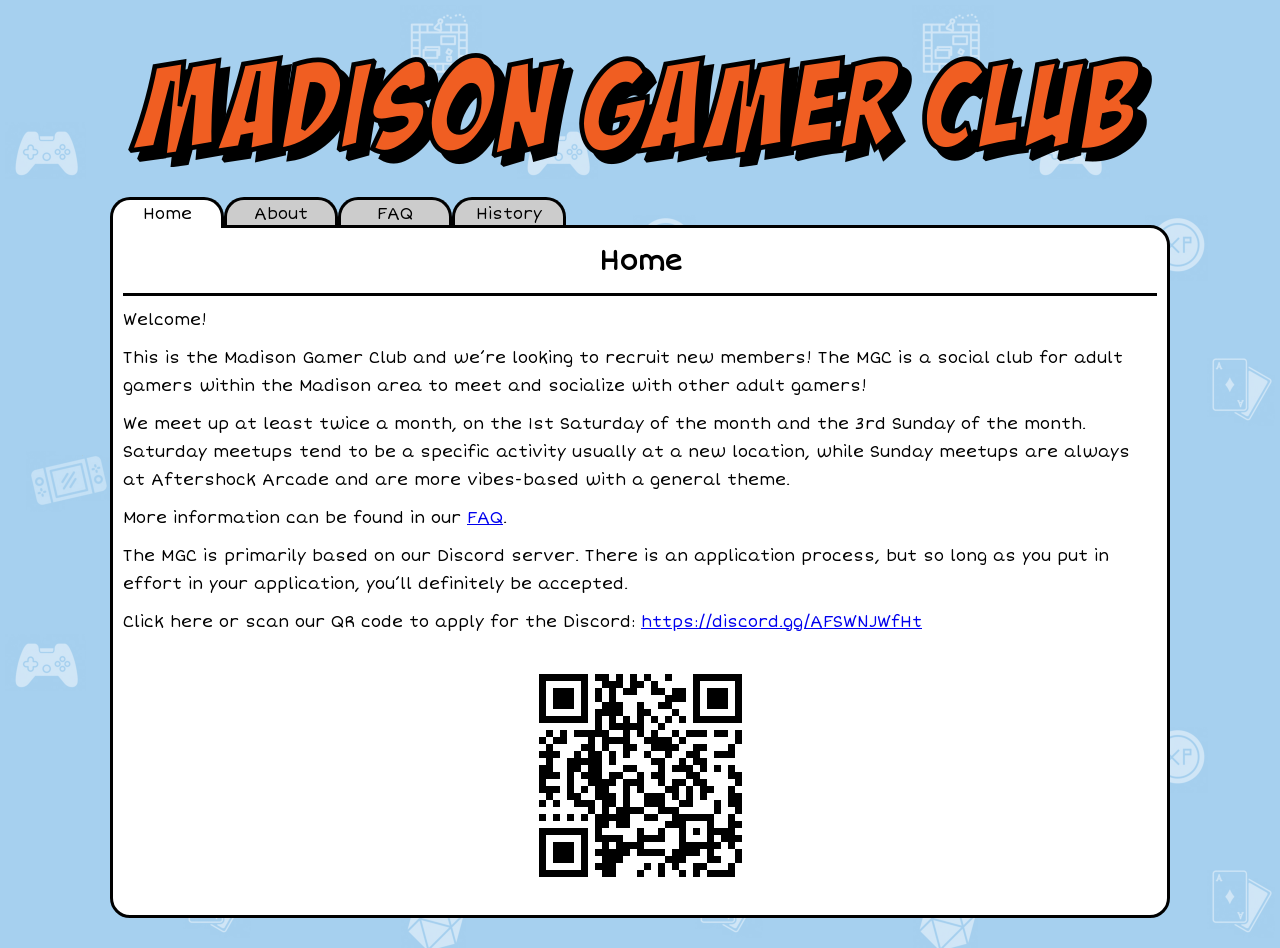
<file: index.html>
<!DOCTYPE html>
<html lang="en-US">
<head>
  <meta charset="utf-8">

  <title>Madison Gamer Club</title>
  <meta name="description" content="Home page for the Madison Gamer Club">
  <meta name="author" content="Madison Gamer Club Webmaster">

  <meta name="robots" content="index, follow">
  <meta name="viewport" content="width=device-width, initial-scale=1">
  <link rel="stylesheet" href="normalize.css">
  <link rel="stylesheet" href="style.css">
  <link rel="icon" type="image/png" sizes="32x32" href="favicon-32x32.png">
  <link rel="icon" type="image/png" sizes="16x16" href="favicon-16x16.png">

  <body>
    <div class="main_container">
      <header>
        <img src="media/header.png" alt="Madison Gamer Club title text" title="Madison Gamer Club title text" />
      </header>

      <nav>
        <ul>
          <li class="selected"><a href="index.html">Home</a></li>
          <li><a href="about.html">About</a></li>
          <li><a href="faq.html">FAQ</a></li>
          <li><a href="history.html">History</a></li>
        </ul>
      </nav>

      <main>
        <h1>Home</h1>

        <p>Welcome!</p>

        <p>This is the Madison Gamer Club and we’re looking to recruit new members! The MGC is a social club for adult gamers within the Madison area to meet and socialize with other adult gamers!</p>

        <p>We meet up at least twice a month, on the 1st Saturday of the month and the 3rd Sunday of the month. Saturday meetups tend to be a specific activity usually at a new location, while Sunday meetups are always at Aftershock Arcade and are more vibes-based with a general theme.</p>

        <p>More information can be found in our <a href="faq.html">FAQ</a>.</p>

        <p>The MGC is primarily based on our Discord server. There is an application process, but so long as you put in effort in your application, you’ll definitely be accepted.</p>

        <p>Click here or scan our QR code to apply for the Discord: <a href="https://discord.gg/AFSWNJWfHt">https://discord.gg/AFSWNJWfHt</a></p>

        <br>
        <img src="media/discord_qr.png" alt="Madison Gamer Club discord server QR code" title="Madison Gamer Club discord server QR code" style="display: block; margin-left: auto; margin-right: auto; width: 203px" />
        <br>
      </main>
    </div>
  </body>

</head>

<!-- vim: ts=2 sts=2 sw=2 et
-->
</file>
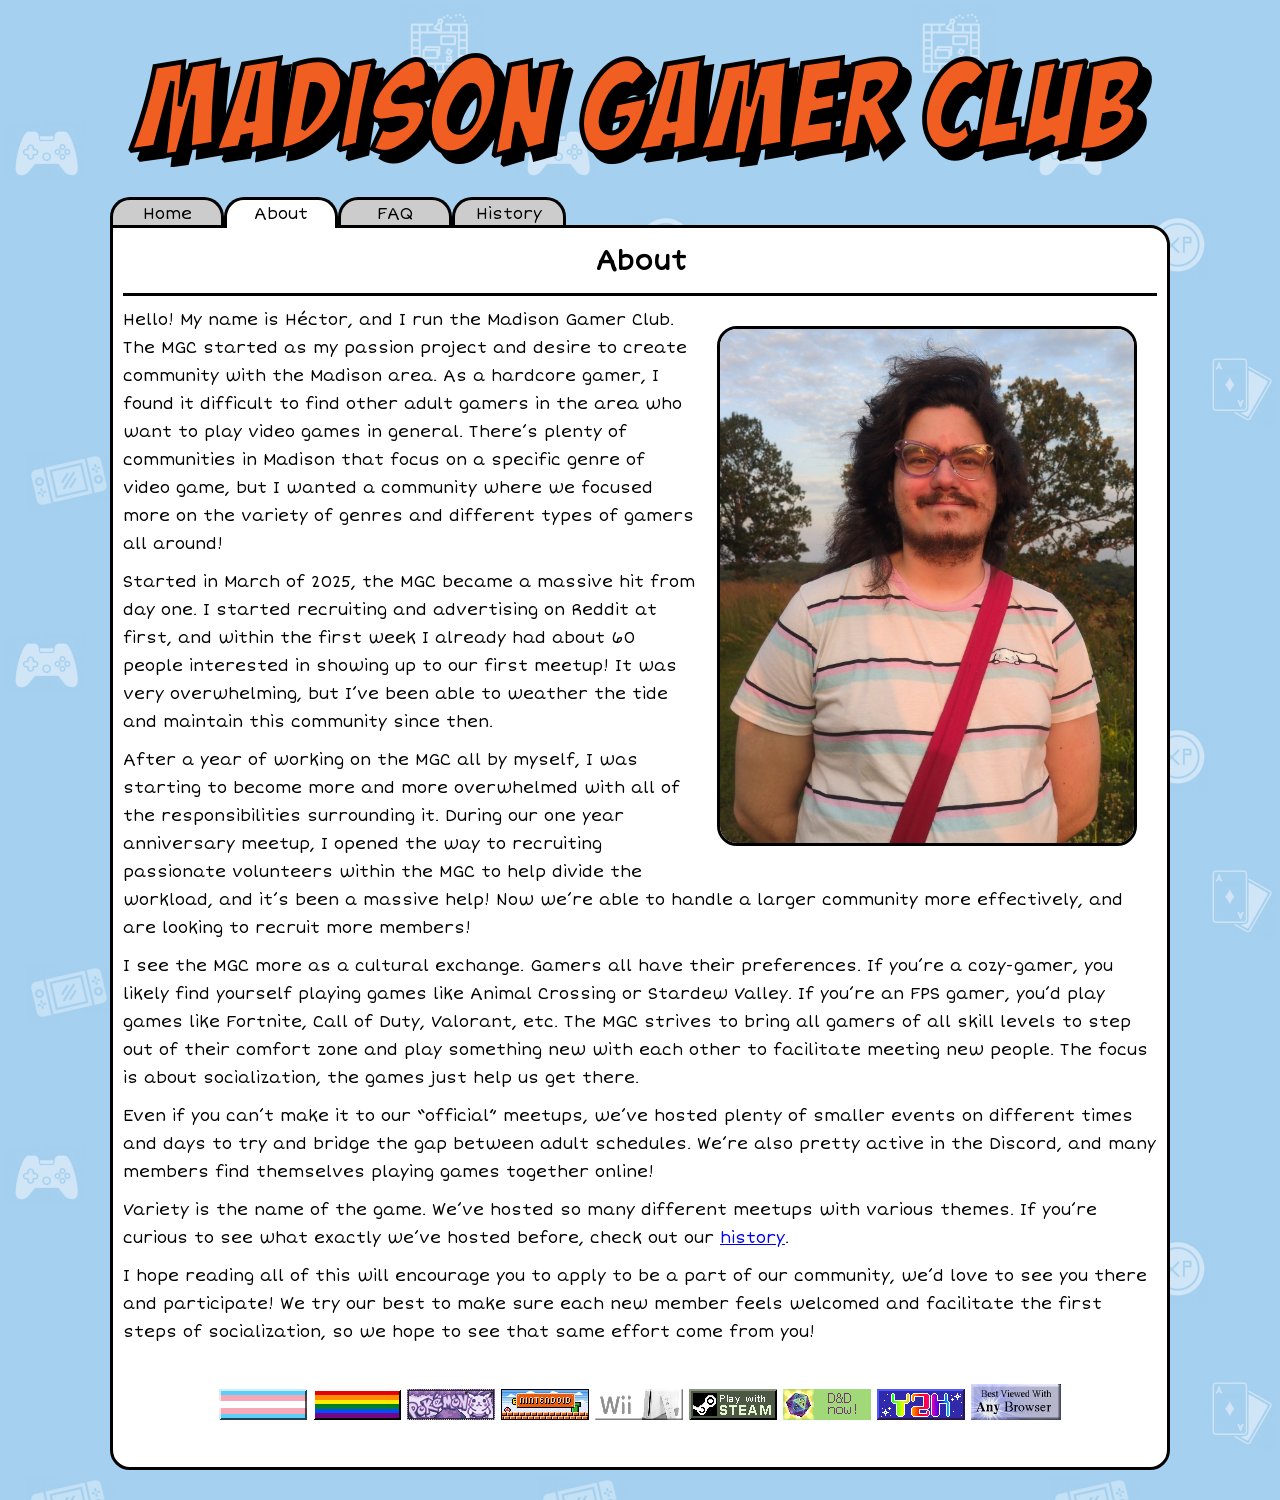
<file: about.html>
<!DOCTYPE html>
<html lang="en-US">
<head>
  <meta charset="utf-8">

  <title>Madison Gamer Club - About</title>
  <meta name="description" content="About page for the Madison Gamer Club">
  <meta name="author" content="Madison Gamer Club Webmaster">

  <meta name="robots" content="index, follow">
  <meta name="viewport" content="width=device-width, initial-scale=1">
  <link rel="stylesheet" href="normalize.css">
  <link rel="stylesheet" href="style.css">
  <link rel="icon" type="image/png" sizes="32x32" href="favicon-32x32.png">
  <link rel="icon" type="image/png" sizes="16x16" href="favicon-16x16.png">

  <body>
    <div class="main_container">
      <header>
        <img src="media/header.png" alt="Madison Gamer Club title text" title="Madison Gamer Club title text" />
      </header>

      <nav>
        <ul>
          <li><a href="index.html">Home</a></li>
          <li class="selected"><a href="about.html">About</a></li>
          <li><a href="faq.html">FAQ</a></li>
          <li><a href="history.html">History</a></li>
        </ul>
      </nav>

      <main>
        <h1>About</h1>

        <p><img src="media/hector.jpg" alt="<Photograph of Héctor>" title="Photograph of Héctor" class="float"/></p>

        <p>Hello! My name is Héctor, and I run the Madison Gamer Club. The MGC started as my passion project and desire to create community with the Madison area. As a hardcore gamer, I found it difficult to find other adult gamers in the area who want to play video games in general. There’s plenty of communities in Madison that focus on a specific genre of video game, but I wanted a community where we focused more on the variety of genres and different types of gamers all around!</p>

        <p>Started in March of 2025, the MGC became a massive hit from day one. I started recruiting and advertising on Reddit at first, and within the first week I already had about 60 people interested in showing up to our first meetup! It was very overwhelming, but I’ve been able to weather the tide and maintain this community since then.</p>

        <p>After a year of working on the MGC all by myself, I was starting to become more and more overwhelmed with all of the responsibilities surrounding it. During our one year anniversary meetup, I opened the way to recruiting passionate volunteers within the MGC to help divide the workload, and it’s been a massive help! Now we’re able to handle a larger community more effectively, and are looking to recruit more members!</p>

        <p>I see the MGC more as a cultural exchange. Gamers all have their preferences. If you’re a cozy-gamer, you likely find yourself playing games like Animal Crossing or Stardew Valley. If you’re an FPS gamer, you’d play games like Fortnite, Call of Duty, Valorant, etc. The MGC strives to bring all gamers of all skill levels to step out of their comfort zone and play something new with each other to facilitate meeting new people. The focus is about socialization, the games just help us get there.</p>

        <p>Even if you can’t make it to our “official” meetups, we’ve hosted plenty of smaller events on different times and days to try and bridge the gap between adult schedules. We’re also pretty active in the Discord, and many members find themselves playing games together online!</p>

        <p>Variety is the name of the game. We’ve hosted so many different meetups with various themes. If you’re curious to see what exactly we’ve hosted before, check out our <a href="history.html">history</a>.

        <p>I hope reading all of this will encourage you to apply to be a part of our community, we’d love to see you there and participate! We try our best to make sure each new member feels welcomed and facilitate the first steps of socialization, so we hope to see that same effort come from you!</p>

        <br>

        <div style="text-align: center">
          <img src="media/button_trans.png" alt="88x31 trans flag button" title="88x31 trans flag button" style="display: inline-block" />
          <img src="media/button_rainbow.gif" alt="88x31 pride flag button" title="88x31 pride flag button" style="display: inline-block" />
          <img src="media/button_pokemon.gif" alt="88x31 animated Pokémon button" title="88x31 animated Pokémon button" style="display: inline-block" />
          <img src="media/button_nintendo.gif" alt="88x31 animated Nintendo button" title="88x31 animated Nintendo button" style="display: inline-block" />
          <img src="media/button_wii.gif" alt="88x31 wii button" title="88x31 wii button" style="display: inline-block" />
          <img src="media/button_steam.gif" alt="88x31 Valve Steam button" title="88x31 Valve Steam button" style="display: inline-block" />
          <img src="media/button_dnd.png" alt="88x31 Dungeons & Dragons button" title="88x31 Dungeons & Dragons button" style="display: inline-block" />
          <img src="media/button_y2k.gif" alt="88x31 Y2K button" title="88x31 Y2K button" style="display: inline-block" />
          <img src="media/button_best_used_width.gif" alt="88x31 best used with any browser buttony" title="88x31 best used with any browser buttony" style="display: inline-block" />
        </div>

        <br>
      </main>
    </div>
  </body>

</head>

<!-- vim: ts=2 sts=2 sw=2 et
-->
</file>
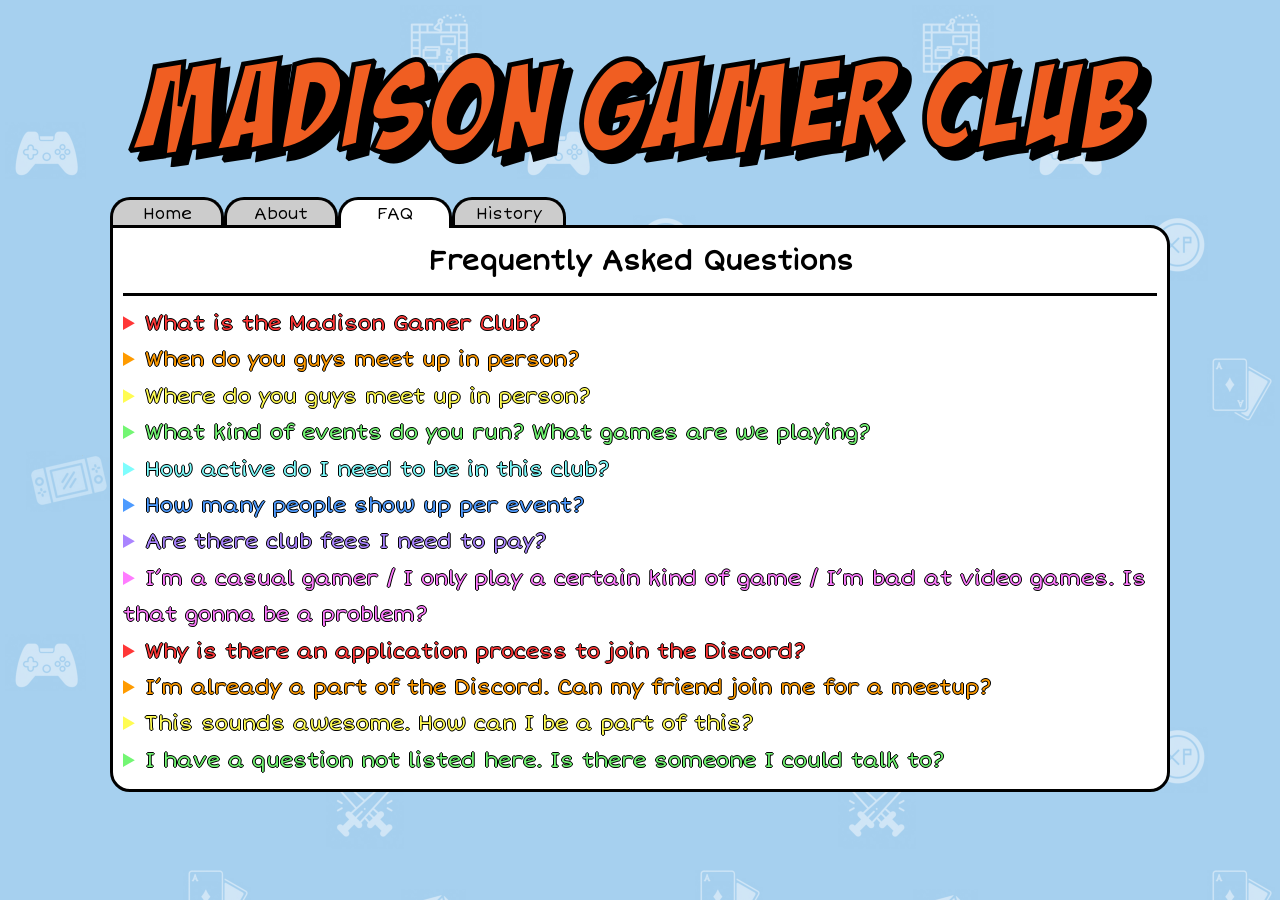
<file: faq.html>
<!DOCTYPE html>
<html lang="en-US">
<head>
  <meta charset="utf-8">

  <title>Madison Gamer Club - FAQ</title>
  <meta name="description" content="FAQ page for the Madison Gamer Club">
  <meta name="author" content="Madison Gamer Club Webmaster">

  <meta name="robots" content="index, follow">
  <meta name="viewport" content="width=device-width, initial-scale=1">
  <link rel="stylesheet" href="normalize.css">
  <link rel="stylesheet" href="style.css">
  <link rel="icon" type="image/png" sizes="32x32" href="favicon-32x32.png">
  <link rel="icon" type="image/png" sizes="16x16" href="favicon-16x16.png">

  <body>
    <div class="main_container">
      <header>
        <img src="media/header.png" alt="Madison Gamer Club title text" title="Madison Gamer Club title text" />
      </header>

      <nav>
        <ul>
          <li><a href="index.html">Home</a></li>
          <li><a href="about.html">About</a></li>
          <li class="selected"><a href="faq.html">FAQ</a></li>
          <li><a href="history.html">History</a></li>
        </ul>
      </nav>

      <main>
        <h1>Frequently Asked Questions</h1>

        <p>

        <details>
          <summary>What is the Madison Gamer Club?</summary>
          <p>We’re a local community in the Madison area composed of adult gamers who are looking to meet, socialize and form connections with adult gamers, using video games as a shared medium to make that process easier.</p>
        </details>

        <details>
          <summary>When do you guys meet up in person?</summary>
          <p>We host official meetups on the 1st Saturday and 3rd Sunday of each month. Members within the community also take it upon themselves to host other meetups. We’ve done Trivia Nights on Tuesdays, Movie Nights sometime during the weekend, and plenty of online game sessions, either organized ahead of time or asked on the same day within our Discord. And even beyond that we’ve had one-off meetups, like going to the Night Market together, an informal Burger Night, or even playing Tennis.</p>
        </details>

        <details>
          <summary>Where do you guys meet up in person?</summary>
          <p>1st Saturday of the month tends to be a different location every time; we try to use Saturdays for new and fresh ideas.</p>
          <p>3rd Sunday of the month has always been hosted at Aftershock Arcade. We rent a private room for 6 hours.</p>

          <p>We try not to place specific meetup details like time and location in our advertisements for the club because we don’t want to be flooded by a bunch of people that nobody knows. Within the Discord you can RSVP for meetups, which help us visualize how many people will be attending, and if someone new shows up, we’ve at least “met” them before because they’ve joined the Discord. We want to make sure we’re taking care of our members and are creating a safe and welcoming environment for everyone!</p>
        </details>

        <details>
          <summary>What kind of events do you run? What games are we playing?</summary>
          <p>It varies every month! There’s a calendar in the Discord for future dates and their planned themes. We usually have a good variety of options for everyone to partake in, from video games, board games and card games! You can see what kind of events we’ve hosted before on our <a href="history.html">history</a> page.</p>
        </details>

        <details>
          <summary>How active do I need to be in this club?</summary>
          <p>Active enough! We are all adults who lead busy lives, so that will always be taken into consideration. If you’ve attended an in-person meetup at least once or are active in chatting within the Discord, you’ve nothing to worry about. Every 3 to 6 months we prune out inactive members by giving them a specific role in the Discord and messaging them all, so in the worst case scenario you will be notified if we think you’ve been inactive.</p>
        </details>

        <details>
          <summary>How many people show up per event?</summary>
          <p>We average around 20 members. Lowest we’ve ever had was 12 members, while the highest we’ve had was 28 members.</p>
        </details>

        <details>
          <summary>Are there club fees I need to pay?</summary>
          <p>Not at all! We try our best to make every meetup free to join. If a specific meetup requires a fee, it will be clearly stated in the event details. The most we’ve ever asked for anyone to pay is $10 a person, but the overwhelming majority of meetups are free. There is a suggested donation & suggestions box available during our meetups, usually asking for around $5.00, but it is always optional.</p>
        </details>

        <details>
          <summary>I’m a casual gamer / I only play a certain kind of game / I’m bad at video games. Is that gonna be a problem?</summary>
          <p>Never! So long as you come with the willingness to try something new and to socialize with other people, you’ve nothing to worry about. If you identify yourself as a gamer, you are welcome to join!</p>
        </details>

        <details>
          <summary>Why is there an application process to join the Discord?</summary>
          <p>It’s mostly a vibe check. We take this community seriously, so we only want people that want to seriously be a part of it. We want to make genuine connections, and so that requires genuine effort. If you’re concerned about your application being denied: the more details you give us, the better your chances. Thank you for understanding!</p>
        </details>

        <details>
          <summary>I’m already a part of the Discord. Can my friend join me for a meetup?</summary>
          <p>Absolutely! We’d appreciate it if you could RSVP for the meetup & leave a message saying that you’ll be bringing more people with you, so we can be better prepared!</p>
        </details>

        <details>
          <summary>This sounds awesome. How can I be a part of this?</summary>
          <p>Join the Discord by clicking <a href="https://discord.gg/AFSWNJWfHt">https://discord.gg/AFSWNJWfHt</a> or scanning the QR code on our homepage to apply for the Discord server! We usually approve applications within the same day.</p>
        </details>

        <details>
          <summary>I have a question not listed here. Is there someone I could talk to?</summary>
          <p>Send us an email at madisongamerclub at gmail dot com or just message @Shogunu on Discord!</p>
        </details>
      </main>
    </div>
  </body>

</head>

<!-- vim: ts=2 sts=2 sw=2 et
-->
</file>
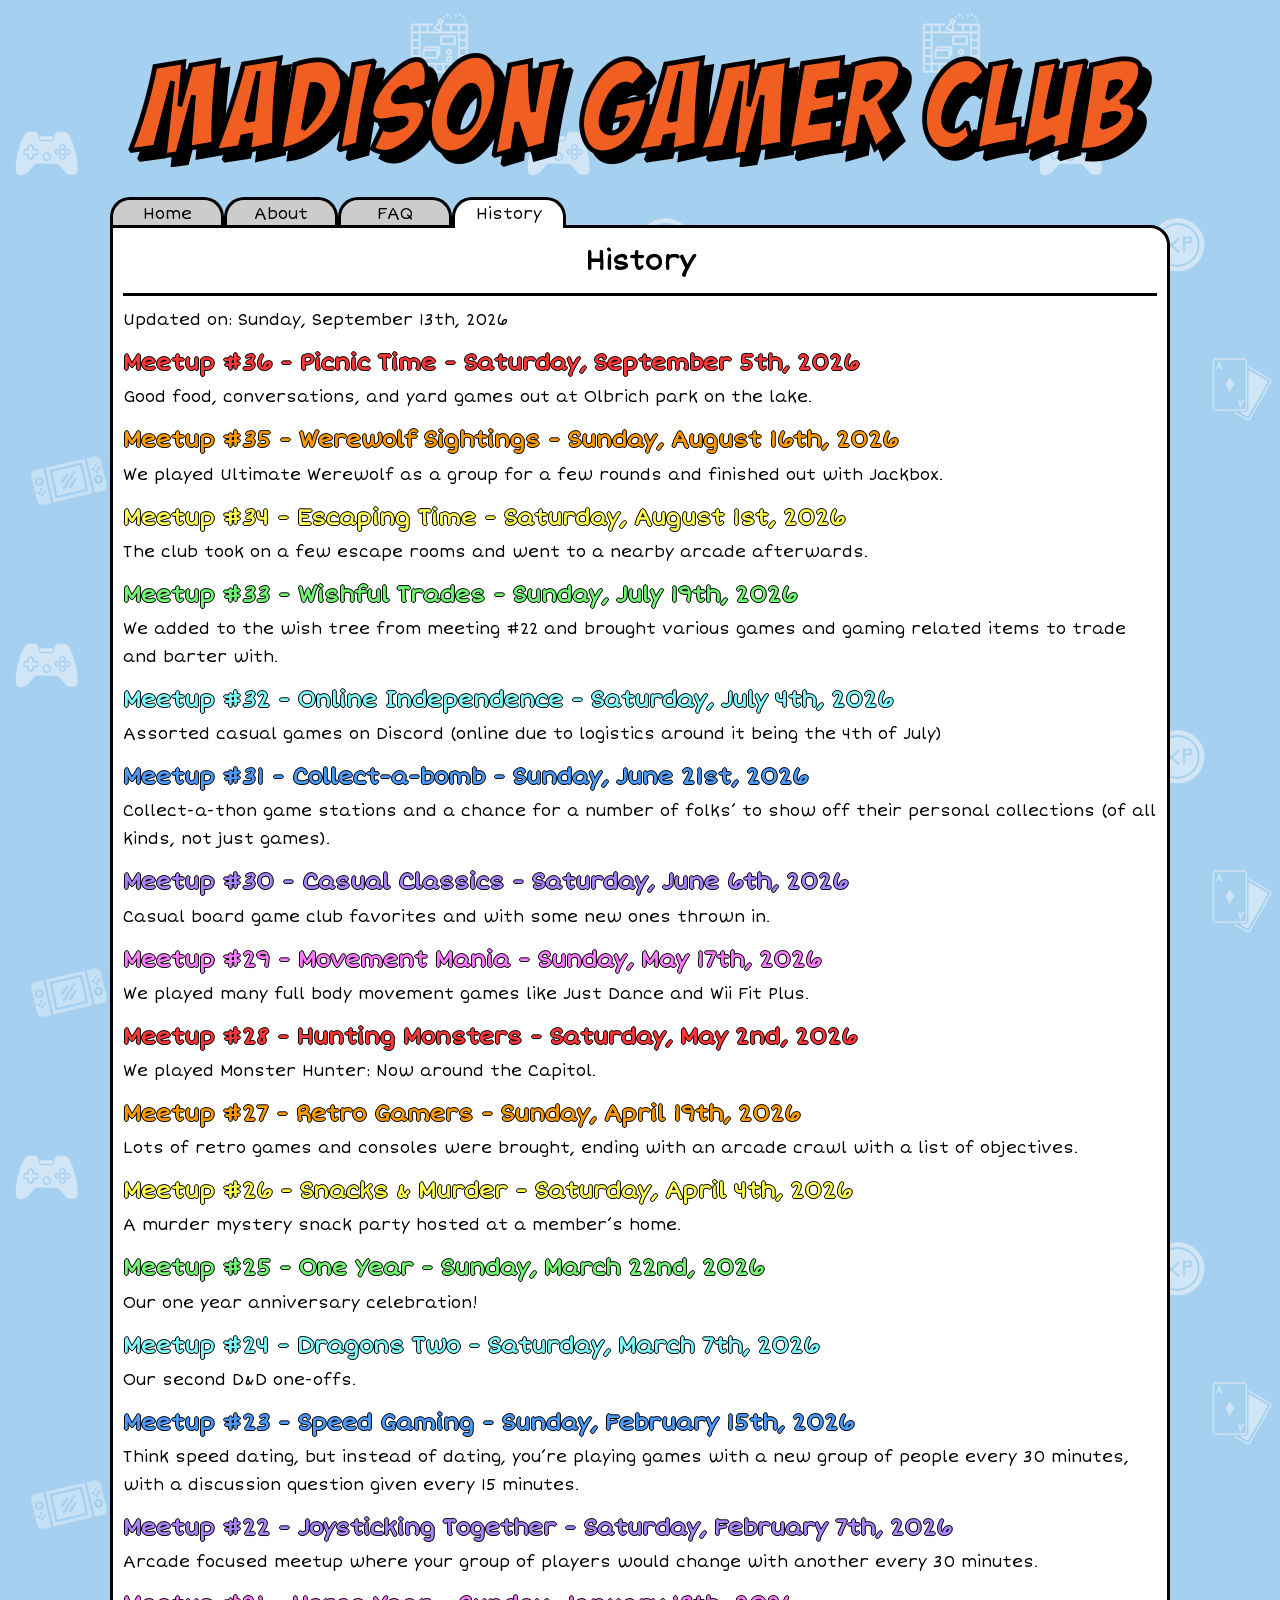
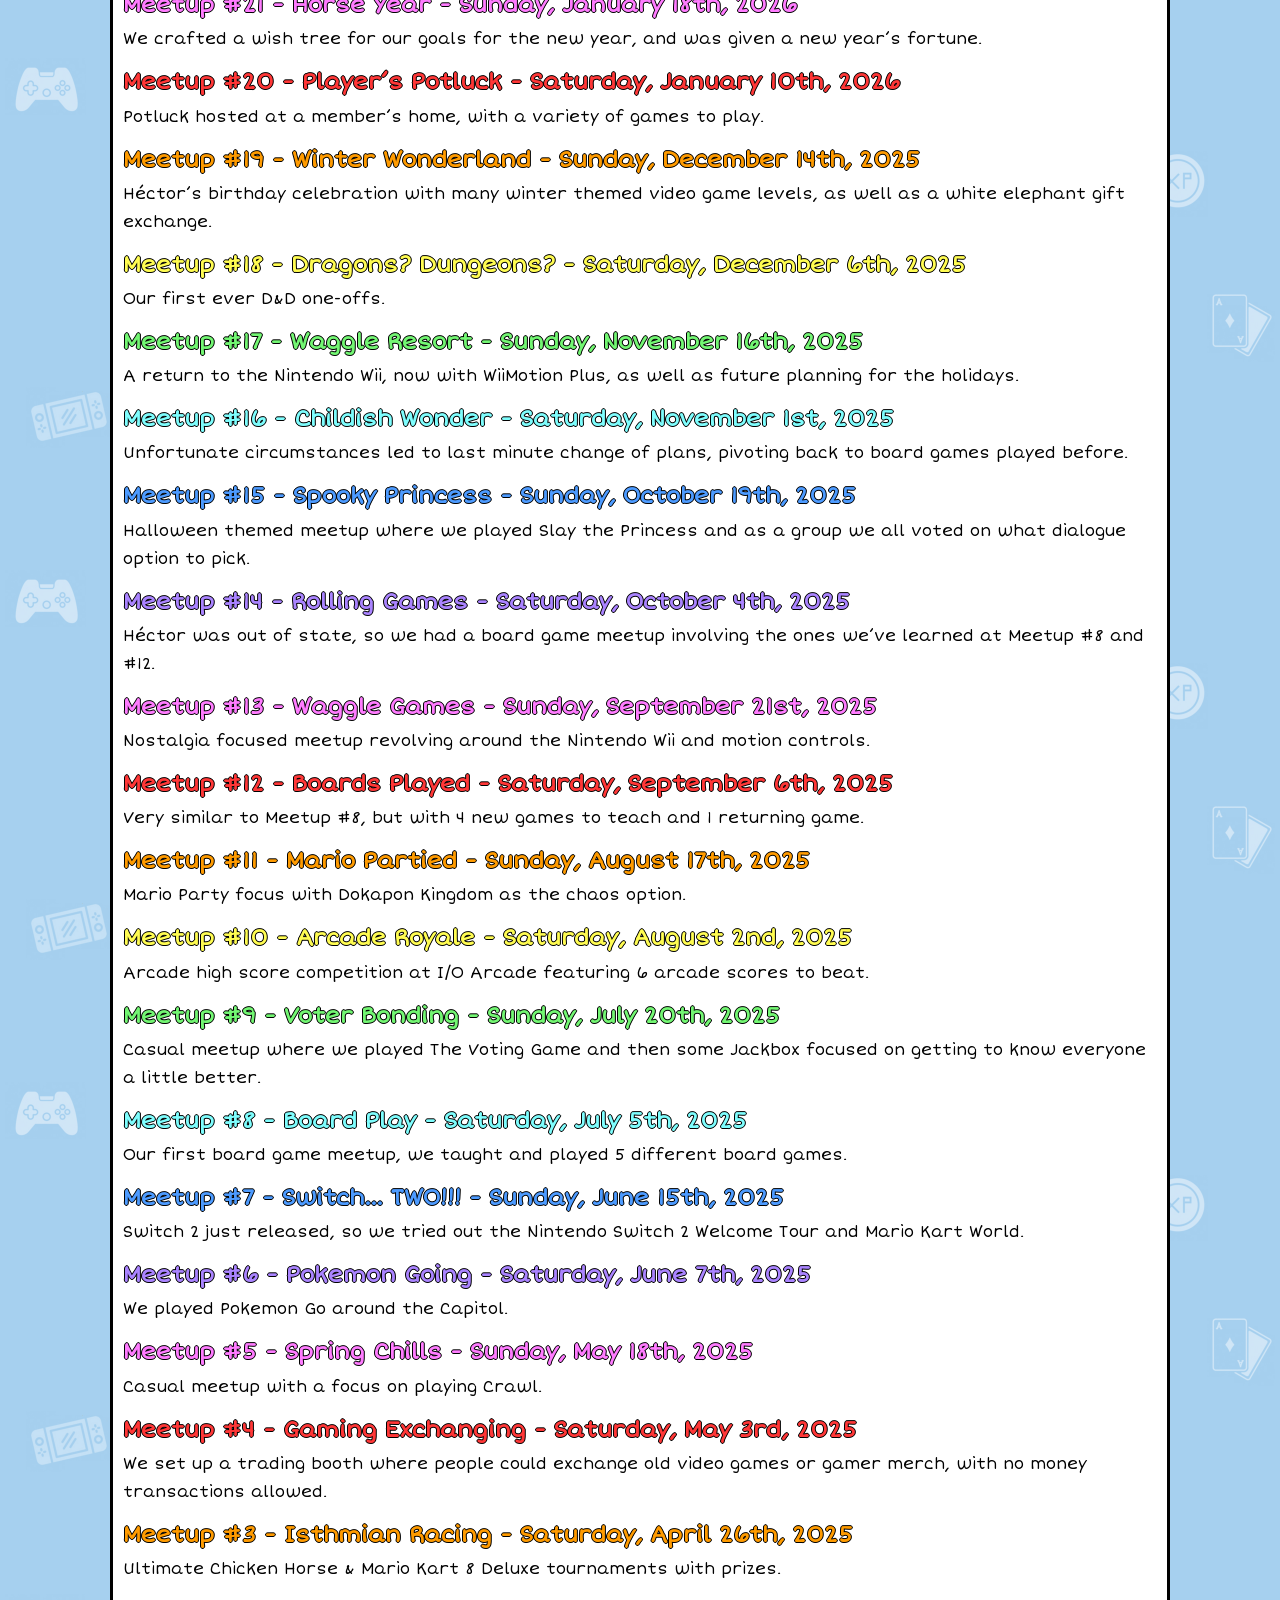
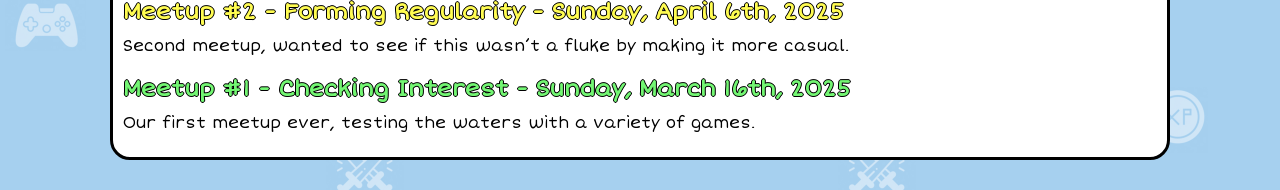
<file: history.html>
<!DOCTYPE html>
<html lang="en-US">
<head>
  <meta charset="utf-8">

  <title>Madison Gamer Club - History</title>
  <meta name="description" content="History page for the Madison Gamer Club">
  <meta name="author" content="Madison Gamer Club Webmaster">

  <meta name="robots" content="index, follow">
  <meta name="viewport" content="width=device-width, initial-scale=1">
  <link rel="stylesheet" href="normalize.css">
  <link rel="stylesheet" href="style.css">
  <link rel="icon" type="image/png" sizes="32x32" href="favicon-32x32.png">
  <link rel="icon" type="image/png" sizes="16x16" href="favicon-16x16.png">

  <body>
    <div class="main_container">
      <header>
        <img src="media/header.png" alt="Madison Gamer Club title text" title="Madison Gamer Club title text" />
      </header>

      <nav>
        <ul>
          <li><a href="index.html">Home</a></li>
          <li><a href="about.html">About</a></li>
          <li><a href="faq.html">FAQ</a></li>
          <li class="selected"><a href="history.html">History</a></li>
        </ul>
      </nav>

      <main>
        <h1>History</h1>

        <p>Updated on: Sunday, September 13th, 2026</p>
        <h2>Meetup #36 - Picnic Time - Saturday, September 5th, 2026</h2><p>Good food, conversations, and yard games out at Olbrich park on the lake.</p>
        <h2>Meetup #35 - Werewolf Sightings - Sunday, August 16th, 2026</h2><p>We played Ultimate Werewolf as a group for a few rounds and finished out with Jackbox.</p>
        <h2>Meetup #34 - Escaping Time - Saturday, August 1st, 2026</h2><p>The club took on a few escape rooms and went to a nearby arcade afterwards.</p>
        <h2>Meetup #33 - Wishful Trades - Sunday, July 19th, 2026</h2><p>We added to the wish tree from meeting #22 and brought various games and gaming related items to trade and barter with.</p>
        <h2>Meetup #32 - Online Independence - Saturday, July 4th, 2026</h2><p>Assorted casual games on Discord (online due to logistics around it being the 4th of July)</p>
        <h2>Meetup #31 - Collect-a-bomb - Sunday, June 21st, 2026</h2><p>Collect-a-thon game stations and a chance for a number of folks’ to show off their personal collections (of all kinds, not just games).</p>
        <h2>Meetup #30 - Casual Classics - Saturday, June 6th, 2026</h2><p>Casual board game club favorites and with some new ones thrown in.</p>
        <h2>Meetup #29 - Movement Mania - Sunday, May 17th, 2026</h2><p>We played many full body movement games like Just Dance and Wii Fit Plus.</p>
        <h2>Meetup #28 - Hunting Monsters - Saturday, May 2nd, 2026</h2><p>We played Monster Hunter: Now around the Capitol.</p>
        <h2>Meetup #27 - Retro Gamers - Sunday, April 19th, 2026</h2><p>Lots of retro games and consoles were brought, ending with an arcade crawl with a list of objectives.</p>
        <h2>Meetup #26 - Snacks &amp; Murder - Saturday, April 4th, 2026</h2><p><span tabindex="0" title="A lotta bees this time of year ... strange, isn't it?">A murder mystery snack party hosted at a member’s home.</span></p>
        <h2>Meetup #25 - One Year - Sunday, March 22nd, 2026</h2><p>Our one year anniversary celebration!</p>
        <h2>Meetup #24 - Dragons Two - Saturday, March 7th, 2026</h2><p>Our second D&amp;D one-offs.</p>
        <h2>Meetup #23 - Speed Gaming - Sunday, February 15th, 2026</h2><p>Think speed dating, but instead of dating, you’re playing games with a new group of people every 30 minutes, with a discussion question given every 15 minutes.</p>
        <h2>Meetup #22 - Joysticking Together - Saturday, February 7th, 2026</h2><p>Arcade focused meetup where your group of players would change with another every 30 minutes.</p>
        <h2>Meetup #21 - Horse Year - Sunday, January 18th, 2026</h2><p>We crafted a wish tree for our goals for the new year, and was given a new year’s fortune.</p>
        <h2>Meetup #20 - Player’s Potluck - Saturday, January 10th, 2026</h2><p>Potluck hosted at a member’s home, with a variety of games to play.</p>
        <h2>Meetup #19 - Winter Wonderland - Sunday, December 14th, 2025</h2><p>Héctor’s birthday celebration with many winter themed video game levels, as well as a white elephant gift exchange.</p>
        <h2>Meetup #18 - Dragons? Dungeons? - Saturday, December 6th, 2025</h2><p>Our first ever D&amp;D one-offs.</p>
        <h2>Meetup #17 - Waggle Resort - Sunday, November 16th, 2025</h2><p>A return to the Nintendo Wii, now with WiiMotion Plus, as well as future planning for the holidays.</p>
        <h2>Meetup #16 - Childish Wonder - Saturday, November 1st, 2025</h2><p>Unfortunate circumstances led to last minute change of plans, pivoting back to board games played before.</p>
        <h2>Meetup #15 - Spooky Princess - Sunday, October 19th, 2025</h2><p>Halloween themed meetup where we played Slay the Princess and as a group we all voted on what dialogue option to pick.</p>
        <h2>Meetup #14 - Rolling Games - Saturday, October 4th, 2025</h2><p>Héctor was out of state, so we had a board game meetup involving the ones we’ve learned at Meetup #8 and #12.</p>
        <h2>Meetup #13 - Waggle Games - Sunday, September 21st, 2025</h2><p>Nostalgia focused meetup revolving around the Nintendo Wii and motion controls.</p>
        <h2>Meetup #12 - Boards Played - Saturday, September 6th, 2025</h2><p>Very similar to Meetup #8, but with 4 new games to teach and 1 returning game.</p>
        <h2>Meetup #11 - Mario Partied - Sunday, August 17th, 2025</h2><p>Mario Party focus with Dokapon Kingdom as the chaos option.</p>
        <h2>Meetup #10 - Arcade Royale - Saturday, August 2nd, 2025</h2><p>Arcade high score competition at I/O Arcade featuring 6 arcade scores to beat.</p>
        <h2>Meetup #9 - Voter Bonding - Sunday, July 20th, 2025</h2><p>Casual meetup where we played The Voting Game and then some Jackbox focused on getting to know everyone a little better.</p>
        <h2>Meetup #8 - Board Play - Saturday, July 5th, 2025</h2><p>Our first board game meetup, we taught and played 5 different board games.</p>
        <h2>Meetup #7 - Switch… TWO!!! - Sunday, June 15th, 2025</h2><p>Switch 2 just released, so we tried out the Nintendo Switch 2 Welcome Tour and Mario Kart World.</p>
        <h2>Meetup #6 - Pokemon Going - Saturday, June 7th, 2025</h2><p>We played Pokemon Go around the Capitol.</p>
        <h2>Meetup #5 - Spring Chills - Sunday, May 18th, 2025</h2><p>Casual meetup with a focus on playing Crawl.</p>
        <h2>Meetup #4 - Gaming Exchanging - Saturday, May 3rd, 2025</h2><p>We set up a trading booth where people could exchange old video games or gamer merch, with no money transactions allowed.</p>
        <h2>Meetup #3 - Isthmian Racing - Saturday, April 26th, 2025</h2><p>Ultimate Chicken Horse &amp; Mario Kart 8 Deluxe tournaments with prizes.</p>
        <h2>Meetup #2 - Forming Regularity - Sunday, April 6th, 2025</h2><p>Second meetup, wanted to see if this wasn’t a fluke by making it more casual.</p>
        <h2>Meetup #1 - Checking Interest - Sunday, March 16th, 2025</h2><p>Our first meetup ever, testing the waters with a variety of games.</p>
      </main>
    </div>
  </body>

</head>

<!-- vim: ts=2 sts=2 sw=2 et
-->
</file>
<file: style.css>
/* yay fonts! see fontsquirrel.com for how this was generated */
@font-face {
    font-family: "short_stackregular";
    src: url("fonts/shortstack-regular.woff2") format("woff2"),
         url("fonts/shortstack-regular.woff") format("woff");
    font-weight: normal;
    font-style: normal;
}

body {
    /* center the page */
    margin-left: auto;
    margin-right: auto;
    /* keep line lengths and heights readable */
    max-width: 90ch;
    line-height: 1.75;
    /* fun background! */
    background-color: #a5cfeeff;
    background-image: url(media/background.png);
    /* hello old friend from 10 lines up */
    font-family: "short_stackregular", "Comic Sans", sans-serif;
}

/* give a little bit of space to each side of the rounded box containing the main content */
div.main_container {
    margin-left: 10px;
    margin-right: 10px;
    margin-bottom: 30px;
}

/* little bit of space above and below the header */
header {
    margin-top: 5%;
    margin-bottom: 2.5%;
}

header img {
    height: auto;
    /* force a little space on each side of the image */
    max-width: 98%;
    /* center the image in the header element */
    display: block;
    margin-left: auto;
    margin-right: auto;
}

main {
    /* add a little bit of space inside the box */
    padding: 10px;
    /* black on white is most readable, fite me */
    background-color: white;
    /* top left corner should not be rounded because of the tabs */
    border-radius: 0 20px 20px 20px;
    /* rounded corners, black border. simple! */
    border-style: solid;
    /* if you update this, make sure to edit the top value in the nav li rule */
    border-width: 3px;
    border-color: black;
    /* magic. this introduces a new stacking context that allows the selected
     * tab to be placed above it and the unselected tabs below it */
    position: relative;
}

img.float {
    /* center images in the body of the document */
    width: 40%;
    float: right;
    margin: 20px;
    /* top left corner should not be rounded because of the tabs */
    border-radius: 20px;
    /* rounded corners, black border. simple! */
    border-style: solid;
    border-width: 3px;
    border-color: black;
}

nav ul {
    /* don't show bullets on nav list */
    list-style-type: none;
    /* no extra space needed */
    margin: 0;
    padding: 0;
    /* also magic. this introduces a block layout context so what we do next
     * doesn't cause the side of this list to become zero */
    display: flow-root;
}

nav li {
    /* force list to be on same line. this introduce a block layout context,
     * hence the magic needed earlier. */
    float: left;
    /* unselected tabs are slightly darker */
    background-color: #ccc;
    /* rounded corners just on the top of the tabs */
    border-radius: 20px 20px 0 0;
    /* no border on the bottom */
    border-style: solid solid none solid;
    border-width: 3px;
    border-color: black;
    /* fixed width tabs */
    width: 9ch;
    /* push the tabs downwards by the size of the main body's border.
     * for the selected tab with a high z-index, this will make it display
     * over the border, making it look like the tab + the body forms a
     * contiguous shape like a folder. note: as mentioned in the nav ul rule
     * the usual trick of setting overflow: hidden doesn't work because it
     * prevents any part of the tabs from being visible beyond the bounding box
     * of the list, which is exactly what we are trying to do here. */
    position: relative;
    top: 3px;
}

nav li.selected {
    /* as mentioned earlier, display the selected tab over top of the main
     * body's rectangle / border */
    z-index: 1;
    background-color: white;
}

/* tabs look weird when they start getting scrunched, so switch them to being
 * little bubble selectors instead */
@media (max-width: 60ch) {
    nav ul {
        /* more spacing below the bubbles since they aren't tabs and should
         * not appear to be attached to the body anymore */
        padding-bottom: 5px;
    }

    nav li {
        /* all sides should have border */
        border-style: solid;
        /* all corners should be round */
        border-radius: 20px;
        /* more spacing around the bubbles since they aren't tabs anymore */
        margin-bottom: 5px;
        margin-right: 5px;
    }

    main {
        /* the top left corner should be rounded now */
        border-radius: 20px;
    }
}

nav li a {
    /* use up the full space of the tab */
    display: block;
    text-align: center;
    color: black;
    /* no underline on my tabs pls */
    text-decoration: none;
}

p {
    /* paragraphs don't need *that* much space */
    margin-top: 0;
    margin-bottom: 10px;
}

/* Easter egg mobile-friendly tooltips */
span[title] {
    position: relative;
    display: inline-flex;
    justify-content: right;
}
span[title]:focus::after {
    content: attr(title);
    white-space: pre;
    line-height: 1;
    position: absolute;
    top: 90%;
    background-color: #eee;
    border: 1px dashed;
    width: fit-content;
    padding: 3px;
    z-index: 1;
    font-style: italic;
    font-size: 80%;
}

ul, ol {
    /* lists don't need *that* much space */
    margin-top: 0;
    margin-bottom: 5px;
}

h1, h2, h3, h4, h5, h6 {
    /* headers don't need *that* much space */
    margin-top: 0px;
    margin-bottom: 10px;
}

h1 {
    text-align: center;
    padding-bottom: 8px;
    /* add a visual divider via border beneath the page header */
    border-style: none none solid none;
    /* default h1 font size is 2em, make it a bit smaller */
    font-size: 1.7em;
}

h2 {
    font-size: 1.4em;
    margin-bottom: 0;
    /* hacky text outline */
    text-shadow: -1px 0 black, 0 1px black, 1px 0 black, 0 -1px black;
}

summary {
    /* make collapsible sections header-like */
    font-size: 1.3em;
    /* hacky text outline */
    text-shadow: -1px 0 black, 0 1px black, 1px 0 black, 0 -1px black;
}

/* Rainbow things :3 */
details:nth-of-type(8n + 1) summary { color: #ff3737; } /* red */
details:nth-of-type(8n + 2) summary { color: #ff9b00; } /* orange */
details:nth-of-type(8n + 3) summary { color: #fffc52; } /* yellow */
details:nth-of-type(8n + 4) summary { color: #73f673; } /* green */
details:nth-of-type(8n + 5) summary { color: #7efdfd; } /* cyan */
details:nth-of-type(8n + 6) summary { color: #4d9bff; } /* blue */
details:nth-of-type(8n + 7) summary { color: #aa84ff; } /* purple */
details:nth-of-type(8n + 8) summary { color: #ff7cff; } /* magenta */
h2:nth-of-type(8n + 1) { color: #ff3737; } /* red */
h2:nth-of-type(8n + 2) { color: #ff9b00; } /* orange */
h2:nth-of-type(8n + 3) { color: #fffc52; } /* yellow */
h2:nth-of-type(8n + 4) { color: #73f673; } /* green */
h2:nth-of-type(8n + 5) { color: #7efdfd; } /* cyan */
h2:nth-of-type(8n + 6) { color: #4d9bff; } /* blue */
h2:nth-of-type(8n + 7) { color: #aa84ff; } /* purple */
h2:nth-of-type(8n + 8) { color: #ff7cff; } /* magenta */

/* vim: ts=4 sts=4 sw=4 et
*/
</file>
